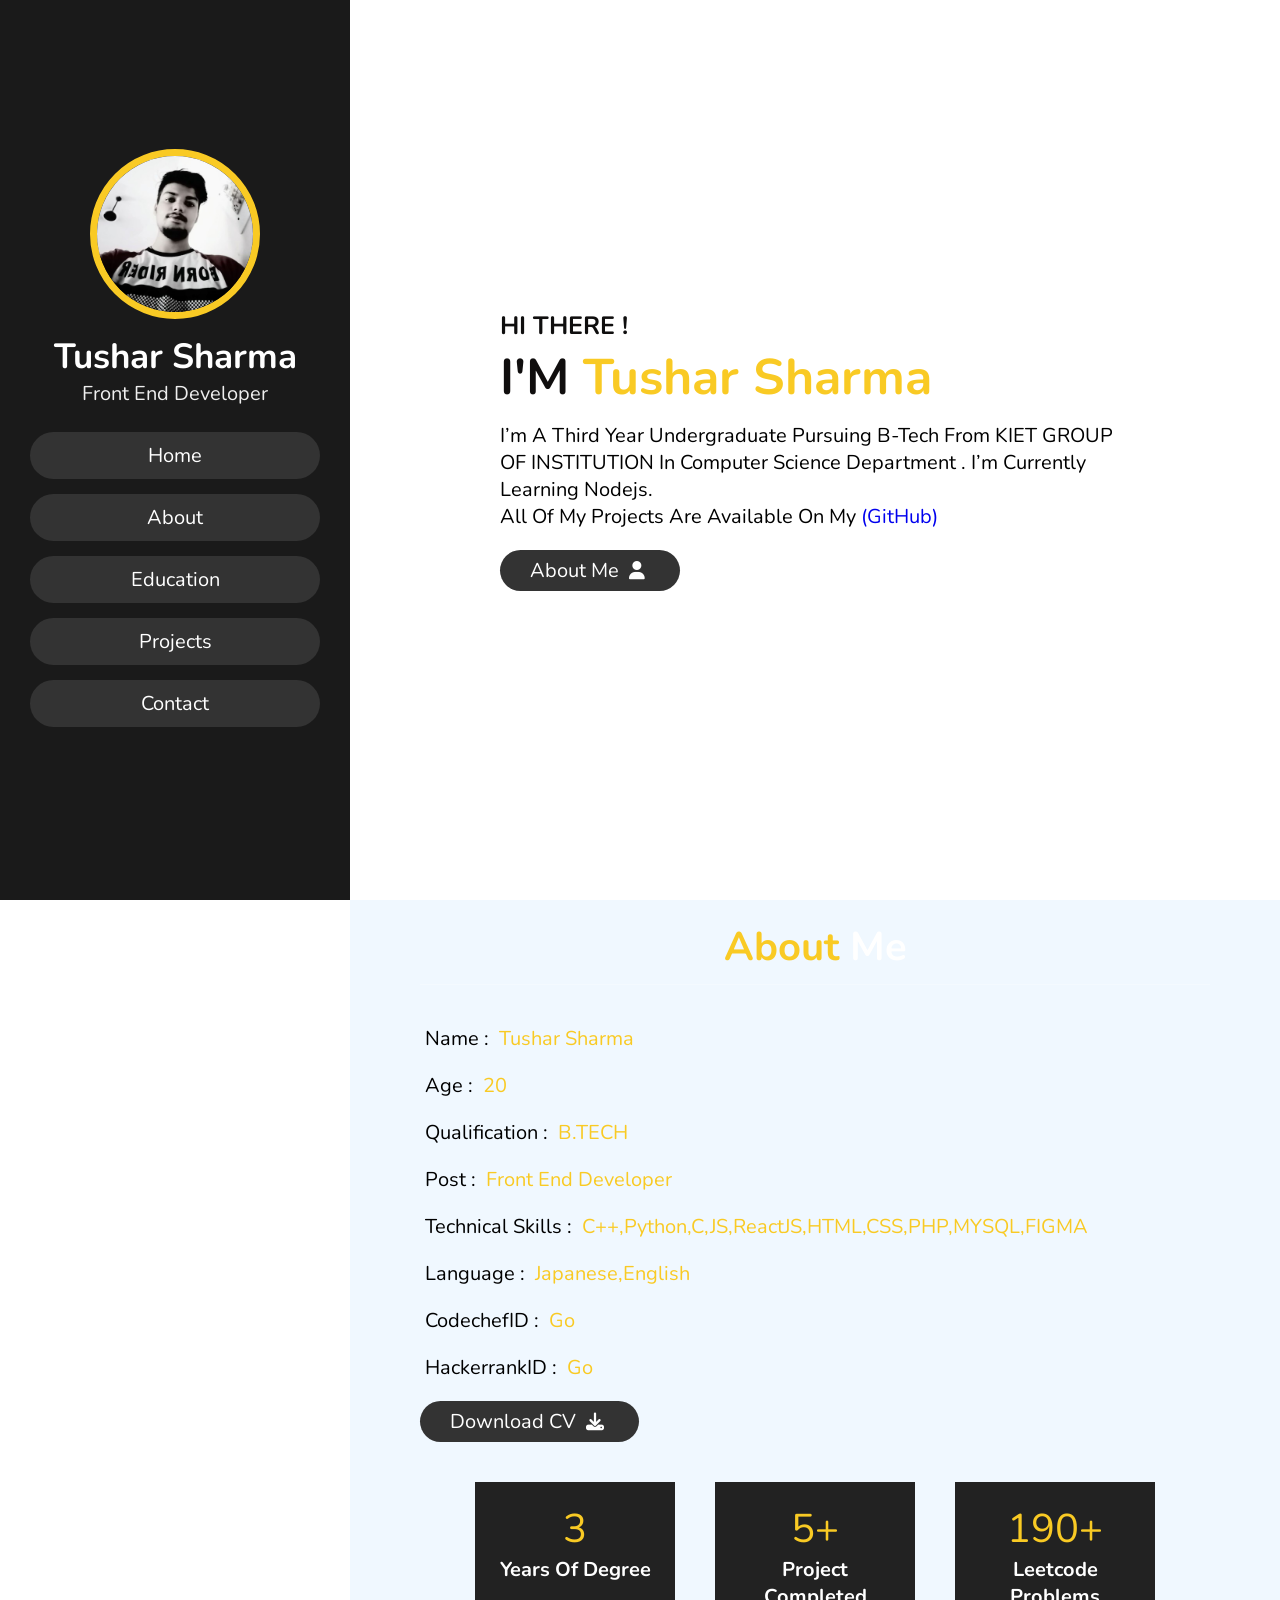
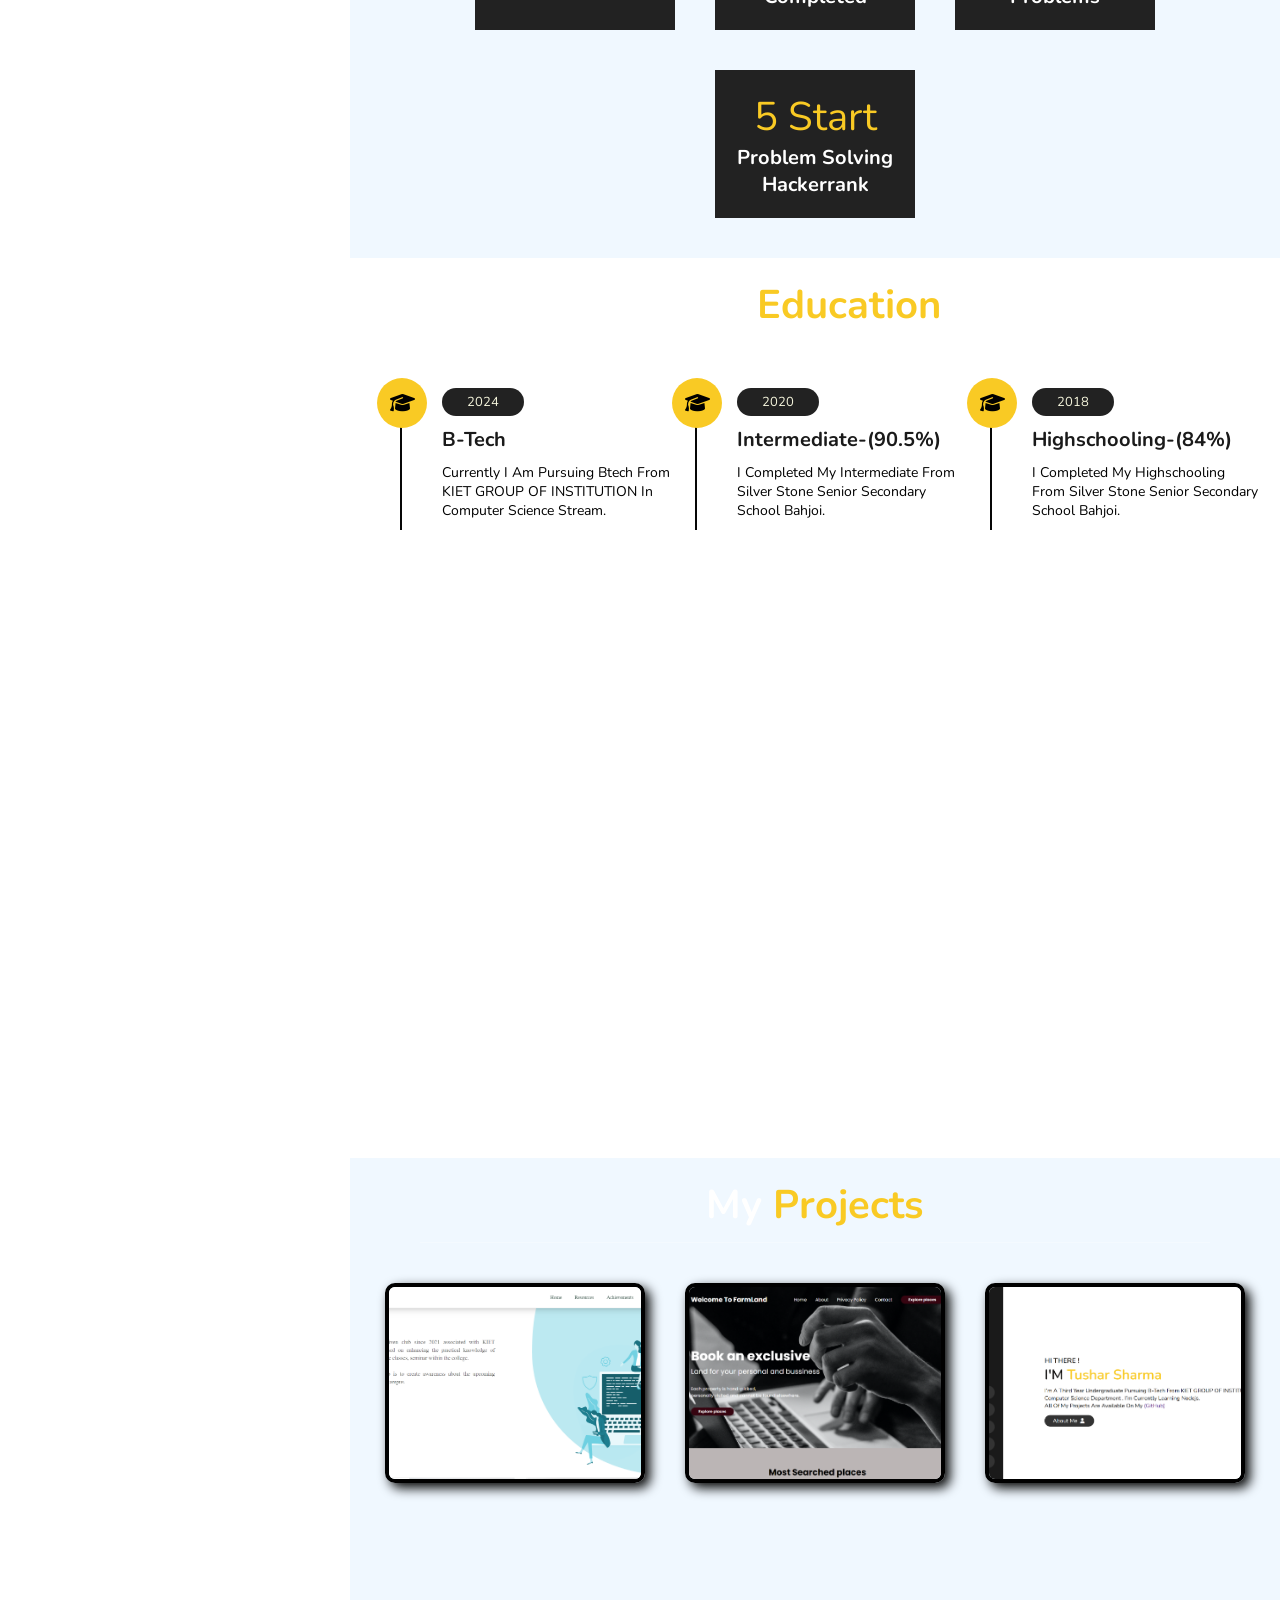
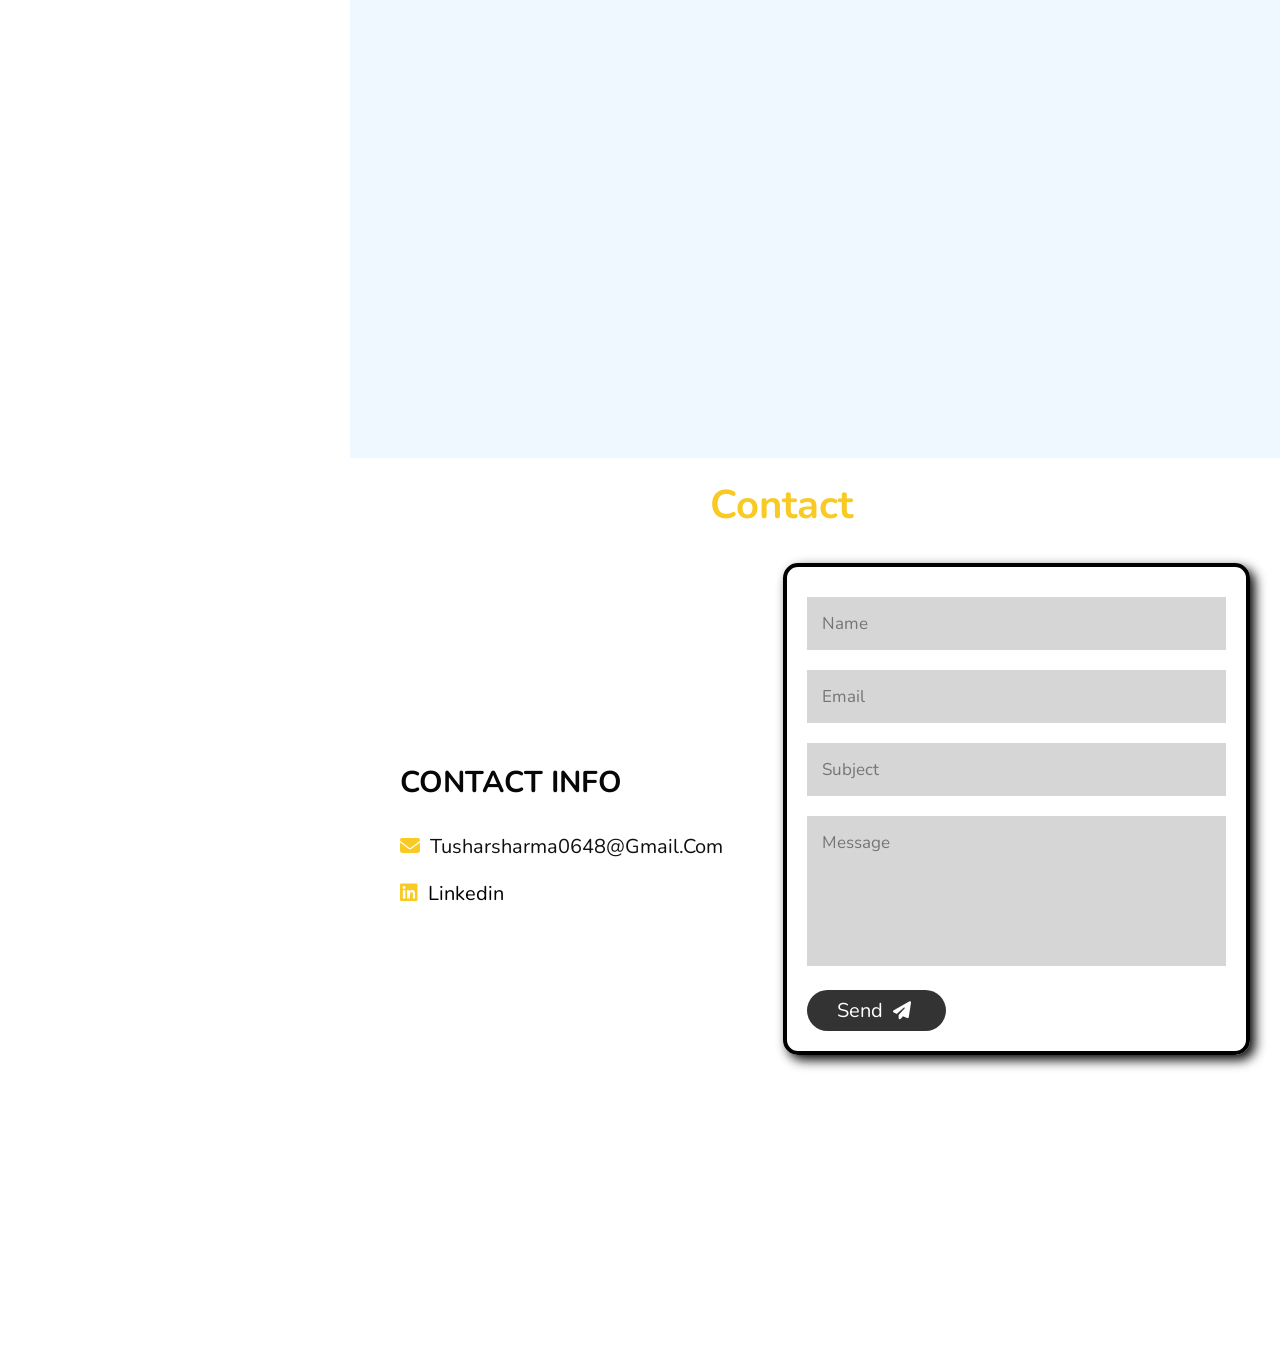
<file: templates/index.html>
<!DOCTYPE html>
<html lang="en">
<head>
    <meta charset="UTF-8">
    <meta name="viewport" content="width=device-width, initial-scale=1.0">
    <title> portfolio website</title>

    <!-- font awesome cdn link  -->
    <link rel="stylesheet" href="https://cdnjs.cloudflare.com/ajax/libs/font-awesome/6.2.1/css/all.min.css">

    <!-- custom css file link  -->
    <link rel="stylesheet" href="/static/style.css">

</head>
<body>
    
<!-- header section starts  -->

<header>

    <div class="user">
        <img src="../static/myphoto.jpg" alt="">
        <h3 class="name">Tushar Sharma</h3>
        <p class="post">front end developer</p>
    </div>

    <nav class="navbar">
        <ul>
            <li><a href="#home">home</a></li>
            <li><a href="#about">about</a></li>
            <li><a href="#education">education</a></li>
            <li><a href="#portfolio">Projects</a></li>
            <li><a href="#contact">contact</a></li>
        </ul>
    </nav>

</header>

<!-- header section ends -->

<div id="menu" class="fas fa-bars"></div>

<!-- home section starts  -->

<section class="home" id="home">

    <h3>HI THERE !</h3>
    <h1>I'M <span>Tushar Sharma</span></h1>
    <p>I’m A Third Year Undergraduate Pursuing B-Tech From KIET GROUP OF INSTITUTION In Computer Science Department .
        I’m Currently Learning Nodejs.<br>
        
        All Of My Projects Are Available On My <a href="https://github.com/tushar2024cs1028" target="_blank">(GitHub)</a><br>        
    </p>
    <a href="#about"><button class="btn">about me <i class="fas fa-user"></i></button></a>

</section>

<!-- home section ends -->

<!-- about section starts  -->

<section class="about" id="about">

<h1 class="heading"> <span>about</span> me </h1>

<div class="row">

    <div class="info">
        <h3> <span> name : </span> Tushar Sharma </h3>
        <h3> <span> age : </span> 20 </h3>
        <h3> <span> qualification : </span> B.TECH </h3>
        <h3> <span> post : </span> front end developer </h3>
        <h3> <span> Technical skills : </span>C++,Python,C,JS,ReactJS,HTML,CSS,PHP,MYSQL,FIGMA</h3>
        <h3> <span> language : </span>japanese,english </h3>
        <h3> <span> CodechefID : </span><a style="color: #f9ca24;" href="https://www.codechef.com/users/tushar1028" target="_blank">Go</a></h3>
        <h3> <span> HackerrankID : </span><a style="color: #f9ca24;" href="https://www.hackerrank.com/Sec_U_cs1028" target="_blank">Go</a></h3>
        <a href="../static/Tushar Sharma Resume.pdf" target="_blank" ><button class="btn"> download CV <i class="fas fa-download"></i> </button></a>
    </div>

    <div class="counter">

        <div class="box">
            <span>3</span>
            <h3>years of degree</h3>
        </div>

        <div class="box">
            <span>5+</span>
            <h3>project completed</h3>
        </div>

        <div class="box">
            <span>190+</span>
            <h3>leetcode problems</h3>
        </div>

        <div class="box">
            <span>5 Start</span>
            <h3>Problem Solving Hackerrank</h3>
        </div>

    </div>

</div>

</section>

<!-- about section ends -->

<!-- education section starts  -->

<section class="education" id="education">

<h1 class="heading"> my <span>education</span> </h1>

<div class="box-container">

    <div class="box">
        <i class="fas fa-graduation-cap"></i>
        <span>2024</span>
        <h3>B-Tech</h3>
        <p>Currently I Am Pursuing Btech From KIET GROUP OF INSTITUTION In Computer Science Stream.</p>
    </div>

    <div class="box">
        <i class="fas fa-graduation-cap"></i>
        <span>2020</span>
        <h3>Intermediate-(90.5%)</h3>
        <p>I Completed My Intermediate From Silver Stone Senior Secondary School Bahjoi.</p>
    </div>

    <div class="box">
        <i class="fas fa-graduation-cap"></i>
        <span>2018</span>
        <h3>Highschooling-(84%)</h3>
        <p>I Completed My Highschooling From Silver Stone Senior Secondary School Bahjoi.</p>
    </div>


</div>

</section>

<!-- education section ends -->

<!-- portfolio section starts  -->

<section class="portfolio" id="portfolio">

<h1 class="heading"> my <span>Projects</span> </h1>

<div class="box-container">


    <div class="box">
    <a href="https://www.mycin.in/" target="_blank">   <img src="../static/Capture.PNG" alt=""></a> 
    </div>

    <div class="box">
    <a href="https://github.com/tushar2024cs1028/Real-State-Project" target="_blank">    <img src="../static/Capture2.PNG" alt=""></a>
    </div>

    <div class="box">
    <a href="/" target="_blank"><img src="../static/Capture3.PNG" alt=""></a>
    </div>

</div>

</section>

<!-- portfolio section ends -->

<!-- contact section starts  -->

<section class="contact" id="contact">

<h1 class="heading"> <span>contact</span> me </h1>

<div class="row">

    <div class="content">

        <h3 class="title">contact info</h3>

        <div class="info">
            <h3> <i class="fas fa-envelope"></i>tusharsharma0648@gmail.com</h3>
            <h3><a style="color:black;" href="https://www.linkedin.com/in/tushar-sharma-40349b216"><i class="fa-brands fa-linkedin"></i>Linkedin</a></h3>
        </div>

    </div>

    <form method="get">

        <input type="text" placeholder="name" name="name" class="box">
        <input type="email" placeholder="email" name="email" class="box">
        <input type="text" placeholder="subject"  name="subject"class="box">
        <textarea name="message" id="message" cols="30" rows="10" class="box message" placeholder="message"></textarea>
        <button type="submit" class="btn"> send <i class="fas fa-paper-plane"></i> </button>

    </form>

</div>

</section>

<!-- contact section ends -->


<!-- scroll top button  -->
















<!-- jquery cdn link  -->
<script src="https://cdnjs.cloudflare.com/ajax/libs/jquery/3.6.0/jquery.min.js"></script>

<!-- custom js file link  -->
<script src="/static/script.js"></script>


</body>
</html>
</file>
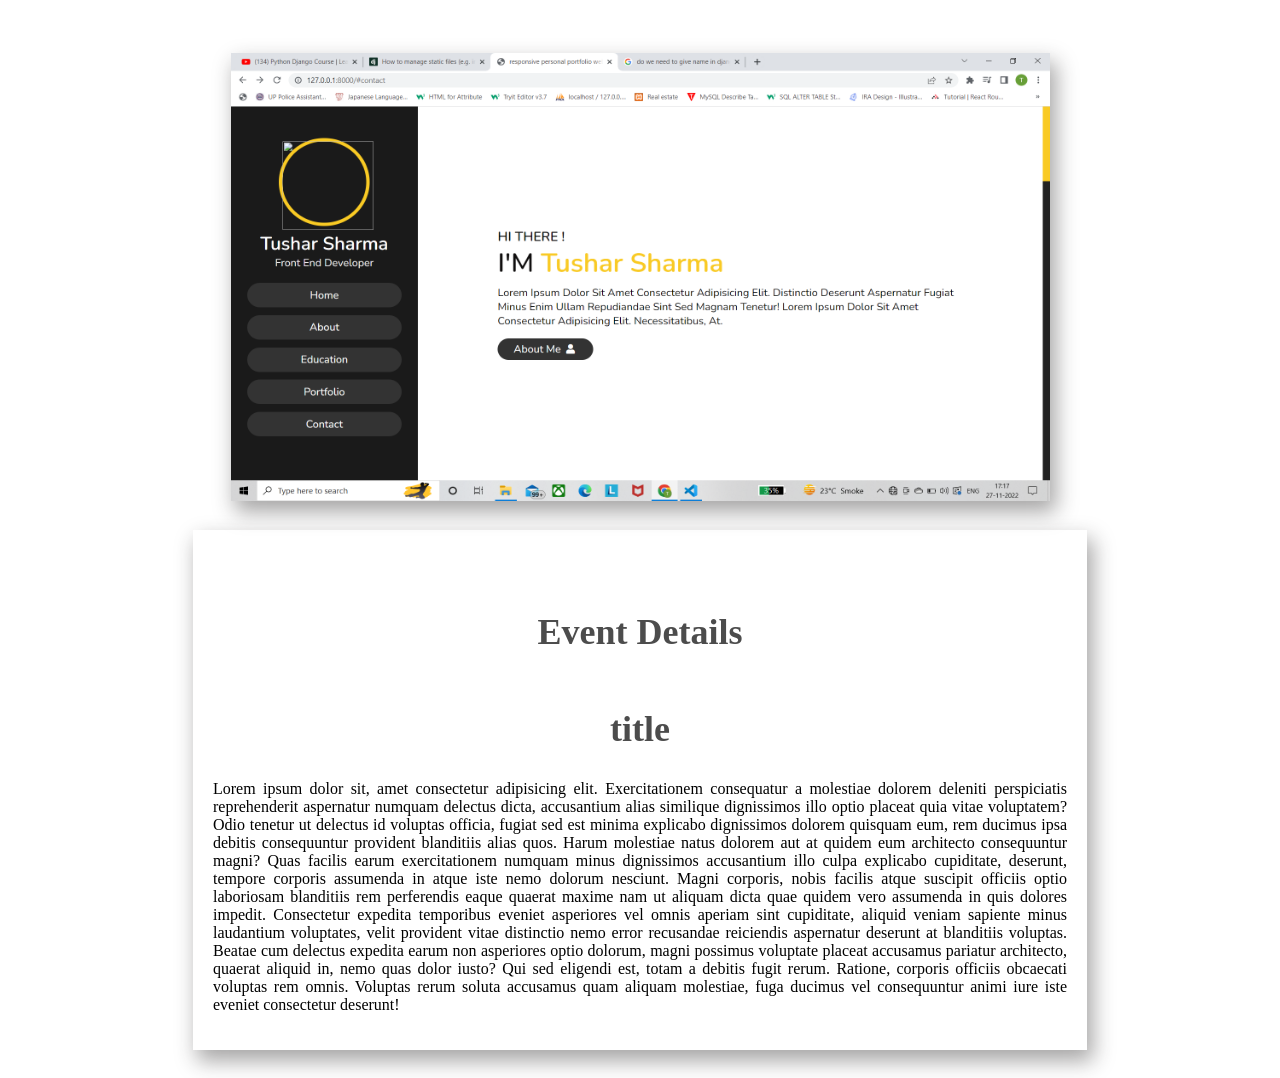
<file: templates/info.html>
<!DOCTYPE html>
<html lang="en">
<head>
    <meta charset="UTF-8">
    <meta http-equiv="X-UA-Compatible" content="IE=edge">
    <meta name="viewport" content="width=device-width, initial-scale=1.0">
    <link rel="stylesheet" href="/static/style2.css">
    <title>Document</title>
</head>
<body>
    <div class="Info">
          
        <div class="EventExplore_post">
            <img src="/static/portfolio.png" alt="">

       </div>
        <div class="EventExplore_maincontent">
         <h3 class="EventExplore_Title">Event Details</h3>
         <h4 class="EventExplore_Name">title</h4>
         <p class="EventExplore_Content">Lorem ipsum dolor sit, amet consectetur adipisicing elit. Exercitationem consequatur a molestiae dolorem deleniti perspiciatis reprehenderit aspernatur numquam delectus dicta, accusantium alias similique dignissimos illo optio placeat quia vitae voluptatem? Odio tenetur ut delectus id voluptas officia, fugiat sed est minima explicabo dignissimos dolorem quisquam eum, rem ducimus ipsa debitis consequuntur provident blanditiis alias quos. Harum molestiae natus dolorem aut at quidem eum architecto consequuntur magni? Quas facilis earum exercitationem numquam minus dignissimos accusantium illo culpa explicabo cupiditate, deserunt, tempore corporis assumenda in atque iste nemo dolorum nesciunt. Magni corporis, nobis facilis atque suscipit officiis optio laboriosam blanditiis rem perferendis eaque quaerat maxime nam ut aliquam dicta quae quidem vero assumenda in quis dolores impedit. Consectetur expedita temporibus eveniet asperiores vel omnis aperiam sint cupiditate, aliquid veniam sapiente minus laudantium voluptates, velit provident vitae distinctio nemo error recusandae reiciendis aspernatur deserunt at blanditiis voluptas. Beatae cum delectus expedita earum non asperiores optio dolorum, magni possimus voluptate placeat accusamus pariatur architecto, quaerat aliquid in, nemo quas dolor iusto? Qui sed eligendi est, totam a debitis fugit rerum. Ratione, corporis officiis obcaecati voluptas rem omnis. Voluptas rerum soluta accusamus quam aliquam molestiae, fuga ducimus vel consequuntur animi iure iste eveniet consectetur deserunt!
         </p>
        </div>
     </div>
</body>
</html>
</file>
<file: static/style.css>
@import url('https://fonts.googleapis.com/css2?family=Nunito:wght@200;300;400;600&display=swap');

:root{
    --yellow:#f9ca24;
}

*{
    font-family: 'Nunito', sans-serif;
    margin:0; padding:0;
    box-sizing: border-box;
    text-decoration: none;
    outline: none; border:none;
    text-transform: capitalize;
    transition: all .2s linear;
}

*::selection{
    background:var(--yellow);
    color:#333;
}

html{
    font-size: 62.5%;
    overflow-x: hidden;
}

html::-webkit-scrollbar{
    width:1.4rem;
}

html::-webkit-scrollbar-track{
    background:#222;
}

html::-webkit-scrollbar-thumb{
    background:var(--yellow);
}

body{
    background:white;
    overflow-x: hidden;
    padding-left: 35rem;
}

section{
    min-height: 100vh;
    padding:1rem;
}

.btn{
    padding:.7rem 3rem;
    background:#333;
    color:#fff;
    cursor: pointer;
    margin-top: 1rem;
    font-size: 2rem;
    border-radius: 5rem;
}

.btn i{
    padding:0 .5rem;
    font-size: 1.8rem;
}

.btn:hover{
    background:var(--yellow);
}

.heading{
    text-align: center;
    margin:0 6rem;
    font-size: 4rem;
    padding:1rem;
    border-bottom: .1rem solid #fff4;
    color:#fff;
}

.heading span{
    color:var(--yellow);
}

header{
    position: fixed;
    top:0; left:0;
    z-index: 1000;
    height:100%;
    width:35rem;
    background:#1a1a1a;
    display: flex;
    align-items: center;
    justify-content: center;
    flex-flow: column;
    text-align: center;
}

header .user img{
    height:17rem;
    width:17rem;
    border-radius: 50%;
    object-fit: cover;
    margin-bottom: 1rem;
    border:.7rem solid var(--yellow);
}

header .user .name{
    font-size: 3.5rem;
    color:#fff;
}

header .user .post{
    font-size: 2rem;
    color:#eee;
}

header .navbar{
    width:100%;
}

header .navbar ul{
    list-style: none;
    padding:1rem 3rem;
}


header .navbar ul li a{
    display: block;
    padding:1rem;
    margin:1.5rem 0;
    background:#333;
    color:#fff;
    font-size: 2rem;
    border-radius: 5rem;
}

header .navbar ul li a:hover{
    background:var(--yellow);
}

#menu{
    position: fixed;
    top:2rem; right:2rem;
    background:#333;
    color:#fff;
    cursor: pointer;
    font-size: 2.5rem;
    padding:1rem 1.5rem;
    z-index: 1000;
    display: none;
}

.home{
    display: flex;
    justify-content: center;
    flex-flow: column;
    padding:0 15rem;
}

.home h3{
    font-size: 2.5rem;
    color:rgb(15, 14, 14);
}

.home h1{
    font-size:5rem;
    color:rgb(16, 14, 14);
}

.home h1 span{
    color:var(--yellow);
}

.home p{
    font-size:2rem;
    color:black;
    padding: 1rem 0;
}
.about{
    background: aliceblue;
}
.about .row{
    display: flex;
    align-items: center;
    justify-content: center;
    flex-wrap: wrap;
    padding:1rem 0;
}

.about .row .info{
    flex:1 1 48rem;
    padding:2rem 1rem;
    padding-left: 6rem;
}

.about .row .info h3{
    font-size: 2rem;
    color:var(--yellow);
    padding:1rem 0;
    font-weight: normal;
}

.about .row .info h3 span{
    color:black;
    padding:0 .5rem;
}

.about .row .counter{
    flex:1 1 48rem;
    display: flex;
    justify-content: center;
    flex-wrap: wrap;
}

.about .row .counter .box{
    width:20rem;
    background:#222;
    text-align: center;
    padding: 2rem;
    margin:2rem;
}

.about .row .counter .box span{
    font-size: 4rem;
    color:var(--yellow);
}

.about .row .counter .box h3{
    font-size: 2rem;
    color:#fff;
}

.education .box-container{
    display: flex;
    align-items: center;
    justify-content: space-between;
    flex-wrap: wrap;
    padding:1rem 0;
    padding-left: 3rem;
}

.education .box-container .box{
    width:27rem;
    margin:4rem 1rem;
    padding-left: 4rem;
    border-left: .2rem solid rgb(6, 6, 6);
    position: relative;
}

.education .box-container .box span{
    font-size: 1.3rem;
    background:#222;
    color:beige;
    border-radius: 5rem;
    padding:.5rem 2.5rem;
}

.education .box-container .box h3{
    font-size: 2rem;
    color:#1a1a1a;
    padding-top: 1.5rem;
}

.education .box-container .box p{
    font-size: 1.4rem;
    color:black;
    padding: 1rem 0;
}

.education .box-container .box i{
    position: absolute;
    top:-1.5rem; left:-2.5rem;
    height:5rem;
    width: 5rem;
    border-radius: 50%;
    line-height: 5rem;
    text-align: center;
    font-size: 2rem;
    color:black;
    background:var(--yellow);
}

.portfolio .box-container{
    display: flex;
    align-items: center;
    justify-content: center;
    flex-wrap: wrap;
    padding:2rem 0;
}
.portfolio{
    background: aliceblue;
}
.portfolio .box-container .box{
    height: 20rem;
    width:26rem;
    border-radius: 1rem;
    margin:2rem;
    overflow: hidden;
    border: 4px solid black;

    box-shadow: 5px 5px 12px #030404;
    cursor: pointer;
}

.portfolio .box-container .box img{
    height:100%;
    width:100%;
    object-fit: cover;
}

.portfolio .box-container .box:hover img{
    transform: scale(1.2);
}

.contact .row{
    display: flex;
    align-items: center;
    justify-content: center;
    flex-wrap: wrap;
}

.contact .row .content{
    flex:1 1 30rem;
    padding:4rem;
    padding-bottom: 0;
}

.contact .row form{
        flex: 1 1 45rem;
    /* border: 3px solid black; */
    border-radius: 15px;
    border: 4px solid black;
    box-shadow: 5px 5px 12px #030404;
    padding: 2rem;
    margin: 2rem;
    margin-bottom: 4rem;
}

.contact .row form .box{
    padding:1.5rem;
    margin:1rem 0;
    background:#3333;
    color:rgb(16, 15, 15);
    text-transform: none;
    font-size: 1.7rem;
    
    width:100%;
}

.contact .row form .box::placeholder{
    text-transform: capitalize;
}

.contact .row form .message{
    height: 15rem;
    resize: none;
}

.contact .row .content .title{
    text-transform: uppercase;
    color:rgb(7, 7, 7);
    font-size: 3rem;
    padding-bottom: 2rem;
}

.contact .row .content .info h3{
    display: flex;
    align-items: center;
    font-size: 2rem;
    color:rgb(17, 15, 15);
    padding:1rem 0;
    font-weight: normal;
}

.contact .row .content .info h3 i{
    padding-right: 1rem;
    color:var(--yellow);
}

.top{
    position: fixed;
    bottom:7.5rem; right: 2rem;
    z-index: 100;
    display: none;
}



















/* media queries  */

@media (max-width:1200px){

    html{
        font-size: 55%;
    }

    .home{
        padding:1rem 4rem;
    }

}

@media (max-width:991px){

   header{
       left:-120%;
   }

   #menu{
       display: block;
   }

   header.toggle{
    left:0%;
   }

   body{
       padding:0;
   }

}

@media (max-width:768px){

    html{
        font-size: 50%;
    }
 
 }

@media (max-width:400px){

    header{
        width: 100vw;
    }

    .heading{
        margin:0 3rem;
    }

    .about .row .counter .box{
        width: 100%;
    }
 
    .education .box-container .box{
        width:100%;
    }

    .portfolio .box-container .box{
        width:100%;
    }

    .contact .row form{
        margin:3rem 0;
    }

 }
</file>
<file: static/style2.css>
.Info{
    margin:2px;
    padding: 20px;
    text-align: -webkit-center;
  }
  .EventExplore_post{
     padding: 25px;
      
  }
  .EventExplore_post img{
      width: 70%;
      height: 448px;
      box-shadow: 5px 10px 20px 1px rgb(34 32 32 / 40%) !important;
  }
  .EventExplore_Title{
      text-align: center;
      font-family: 'Open Sans';
      font-style: normal;
      font-weight: 600;
      font-size: 36px;
      line-height: 49px;
      color: rgba(0, 0, 0, 0.7);
      
      top: 22px;
      position: relative;
  }
  .EventExplore_Name{
      text-align: center;
      font-family: 'Open Sans';
      font-style: normal;
      font-weight: 600;
      font-size: 36px;
      line-height: 49px;
      color: rgba(0, 0, 0, 0.7);
      
      top: 22px;
      position: relative;
  }
  .EventExplore_maincontent{
      
      /* border: 0px solid; */
      padding: 20px;
      width: 70%;
      box-shadow: 5px 10px 20px 1px rgb(34 32 32 / 40%) !important;
  }
  .EventExplore_Content{
     text-align: justify;
     white-space: pre-line; /* for new line*/
  }
</file>
